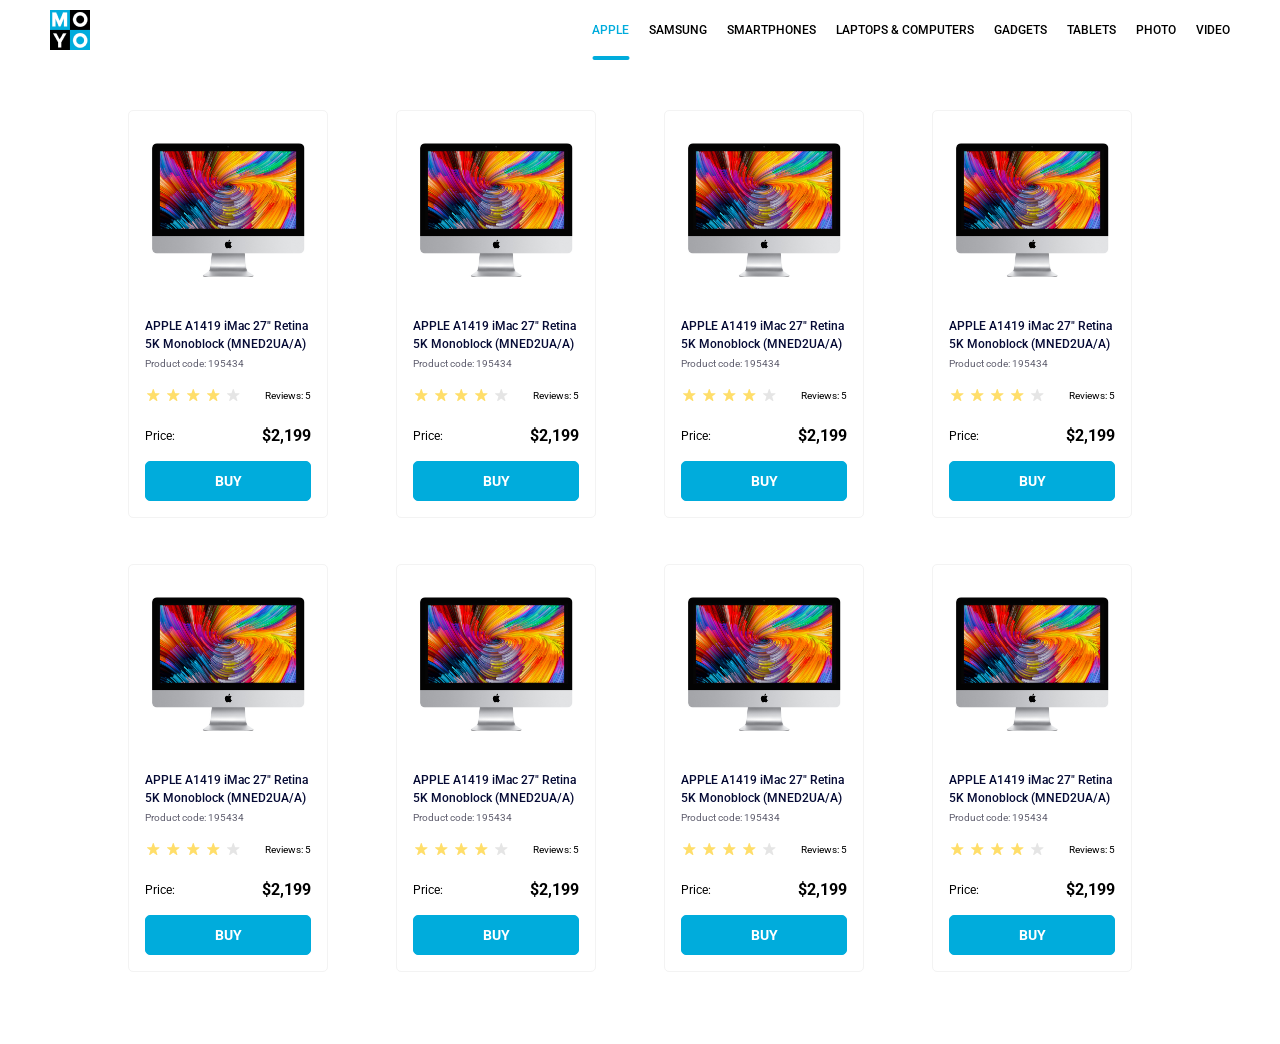
<file: index.html>
<!doctype html><html lang="en"><head><meta charset="utf-8"><meta name="viewport" content="width=device-width, initial-scale=1.0"><title>Catalog</title><link rel="preconnect" href="https://fonts.gstatic.com"><link href="https://fonts.googleapis.com/css2?family=Roboto:wght@400;500;700&display=swap" rel="stylesheet"><link rel="stylesheet" href="index.358cf640.css"></head><body> <header class="header"> <a href="#" class="header__logo-link"> <img src="logo.eddae0ff.png" alt="Moyo company logo" class="header__logo"> </a> <nav class="nav"> <ul class="nav__list"> <li class="nav__item"> <a href="#apple" class="is-active nav__link"> apple </a> </li> <li class="nav__item"> <a href="#samsung" class="nav__link"> samsung </a> </li> <li class="nav__item"> <a href="#smartphones" class="nav__link"> smartphones </a> </li> <li class="nav__item"> <a href="#laptops-computers" class="nav__link" data-qa="nav-hover"> laptops & computers </a> </li> <li class="nav__item"> <a href="#gadgets" class="nav__link"> gadgets </a> </li> <li class="nav__item"> <a href="#tablets" class="nav__link"> tablets </a> </li> <li class="nav__item"> <a href="#photo" class="nav__link"> photo </a> </li> <li class="nav__item"> <a href="#video" class="nav__link"> video </a> </li> </ul> </nav> </header> <main class="main"> <section class="catalog"> <ul class="catalog__grid"> <li class="catalog__item"> <div class="product-card" data-qa="card"> <img src="imac.202c52ff.jpeg" class="product-card__image" alt="APPLE A1419 iMac 27 Retina 5K Monoblock"> <h2 class="product-card__title"> APPLE A1419 iMac 27" Retina 5K Monoblock (MNED2UA/A) </h2> <div class="product-card__code">Product code: 195434</div> <div class="product-card__rating"> <div class="stars stars--4"> <div class="stars__star"></div> <div class="stars__star"></div> <div class="stars__star"></div> <div class="stars__star"></div> <div class="stars__star"></div> </div> <p class="product-card__reviews">Reviews: 5</p> </div> <div class="product-card__price-row"> <p class="product-card__price-label">Price:</p> <p class="product-card__price-value">$2,199</p> </div> <a href="#" class="product-card__button"> Buy </a> </div> </li> <li class="catalog__item"> <div class="product-card" data-qa="card"> <img src="imac.202c52ff.jpeg" class="product-card__image" alt="APPLE A1419 iMac 27 Retina 5K Monoblock"> <h2 class="product-card__title"> APPLE A1419 iMac 27" Retina 5K Monoblock (MNED2UA/A) </h2> <div class="product-card__code">Product code: 195434</div> <div class="product-card__rating"> <div class="stars stars--4"> <div class="stars__star"></div> <div class="stars__star"></div> <div class="stars__star"></div> <div class="stars__star"></div> <div class="stars__star"></div> </div> <p class="product-card__reviews">Reviews: 5</p> </div> <div class="product-card__price-row"> <p class="product-card__price-label">Price:</p> <p class="product-card__price-value">$2,199</p> </div> <a href="#" class="product-card__button"> Buy </a> </div> </li> <li class="catalog__item"> <div class="product-card" data-qa="card"> <img src="imac.202c52ff.jpeg" class="product-card__image" alt="APPLE A1419 iMac 27 Retina 5K Monoblock"> <h2 class="product-card__title"> APPLE A1419 iMac 27" Retina 5K Monoblock (MNED2UA/A) </h2> <div class="product-card__code">Product code: 195434</div> <div class="product-card__rating"> <div class="stars stars--4"> <div class="stars__star"></div> <div class="stars__star"></div> <div class="stars__star"></div> <div class="stars__star"></div> <div class="stars__star"></div> </div> <p class="product-card__reviews">Reviews: 5</p> </div> <div class="product-card__price-row"> <p class="product-card__price-label">Price:</p> <p class="product-card__price-value">$2,199</p> </div> <a href="#" class="product-card__button"> Buy </a> </div> </li> <li class="catalog__item"> <div class="product-card" data-qa="card"> <img src="imac.202c52ff.jpeg" class="product-card__image" alt="APPLE A1419 iMac 27 Retina 5K Monoblock"> <h2 class="product-card__title"> APPLE A1419 iMac 27" Retina 5K Monoblock (MNED2UA/A) </h2> <div class="product-card__code">Product code: 195434</div> <div class="product-card__rating"> <div class="stars stars--4"> <div class="stars__star"></div> <div class="stars__star"></div> <div class="stars__star"></div> <div class="stars__star"></div> <div class="stars__star"></div> </div> <p class="product-card__reviews">Reviews: 5</p> </div> <div class="product-card__price-row"> <p class="product-card__price-label">Price:</p> <p class="product-card__price-value">$2,199</p> </div> <a href="#" class="product-card__button"> Buy </a> </div> </li> <li class="catalog__item"> <div class="product-card" data-qa="card"> <img src="imac.202c52ff.jpeg" class="product-card__image" alt="APPLE A1419 iMac 27 Retina 5K Monoblock"> <h2 class="product-card__title"> APPLE A1419 iMac 27" Retina 5K Monoblock (MNED2UA/A) </h2> <div class="product-card__code">Product code: 195434</div> <div class="product-card__rating"> <div class="stars stars--4"> <div class="stars__star"></div> <div class="stars__star"></div> <div class="stars__star"></div> <div class="stars__star"></div> <div class="stars__star"></div> </div> <p class="product-card__reviews">Reviews: 5</p> </div> <div class="product-card__price-row"> <p class="product-card__price-label">Price:</p> <p class="product-card__price-value">$2,199</p> </div> <a href="#" class="product-card__button"> Buy </a> </div> </li> <li class="catalog__item"> <div class="product-card" data-qa="card"> <img src="imac.202c52ff.jpeg" class="product-card__image" alt="APPLE A1419 iMac 27 Retina 5K Monoblock"> <h2 class="product-card__title"> APPLE A1419 iMac 27" Retina 5K Monoblock (MNED2UA/A) </h2> <div class="product-card__code">Product code: 195434</div> <div class="product-card__rating"> <div class="stars stars--4"> <div class="stars__star"></div> <div class="stars__star"></div> <div class="stars__star"></div> <div class="stars__star"></div> <div class="stars__star"></div> </div> <p class="product-card__reviews">Reviews: 5</p> </div> <div class="product-card__price-row"> <p class="product-card__price-label">Price:</p> <p class="product-card__price-value">$2,199</p> </div> <a href="#" class="product-card__button"> Buy </a> </div> </li> <li class="catalog__item"> <div class="product-card" data-qa="card"> <img src="imac.202c52ff.jpeg" class="product-card__image" alt="APPLE A1419 iMac 27 Retina 5K Monoblock"> <h2 class="product-card__title"> APPLE A1419 iMac 27" Retina 5K Monoblock (MNED2UA/A) </h2> <div class="product-card__code">Product code: 195434</div> <div class="product-card__rating"> <div class="stars stars--4"> <div class="stars__star"></div> <div class="stars__star"></div> <div class="stars__star"></div> <div class="stars__star"></div> <div class="stars__star"></div> </div> <p class="product-card__reviews">Reviews: 5</p> </div> <div class="product-card__price-row"> <p class="product-card__price-label">Price:</p> <p class="product-card__price-value">$2,199</p> </div> <a href="#" class="product-card__button"> Buy </a> </div> </li> <li class="catalog__item"> <div class="product-card" data-qa="card"> <img src="imac.202c52ff.jpeg" class="product-card__image" alt="APPLE A1419 iMac 27 Retina 5K Monoblock"> <h2 class="product-card__title"> APPLE A1419 iMac 27" Retina 5K Monoblock (MNED2UA/A) </h2> <div class="product-card__code">Product code: 195434</div> <div class="product-card__rating"> <div class="stars stars--4"> <div class="stars__star"></div> <div class="stars__star"></div> <div class="stars__star"></div> <div class="stars__star"></div> <div class="stars__star"></div> </div> <p class="product-card__reviews">Reviews: 5</p> </div> <div class="product-card__price-row"> <p class="product-card__price-label">Price:</p> <p class="product-card__price-value">$2,199</p> </div> <a href="#" class="product-card__button"> Buy </a> </div> </li> </ul> </section> </main> </body></html>
</file>
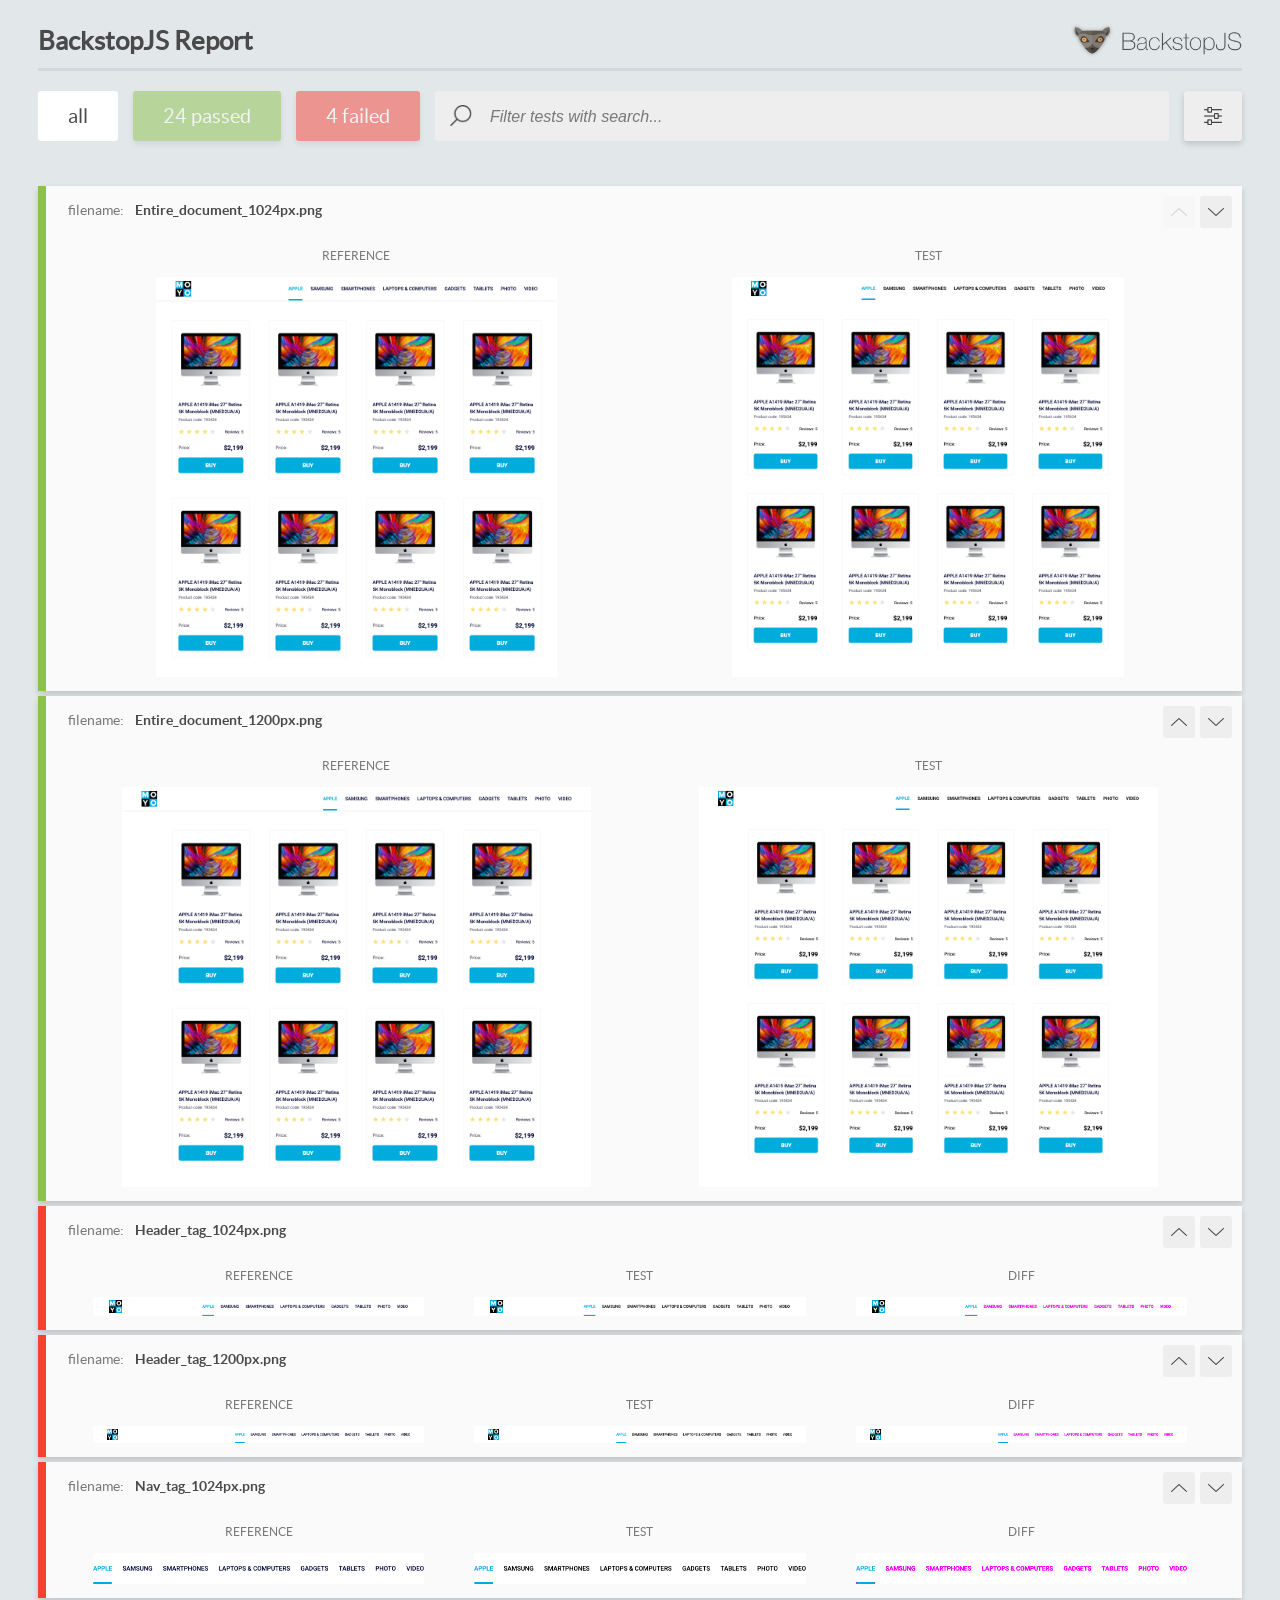
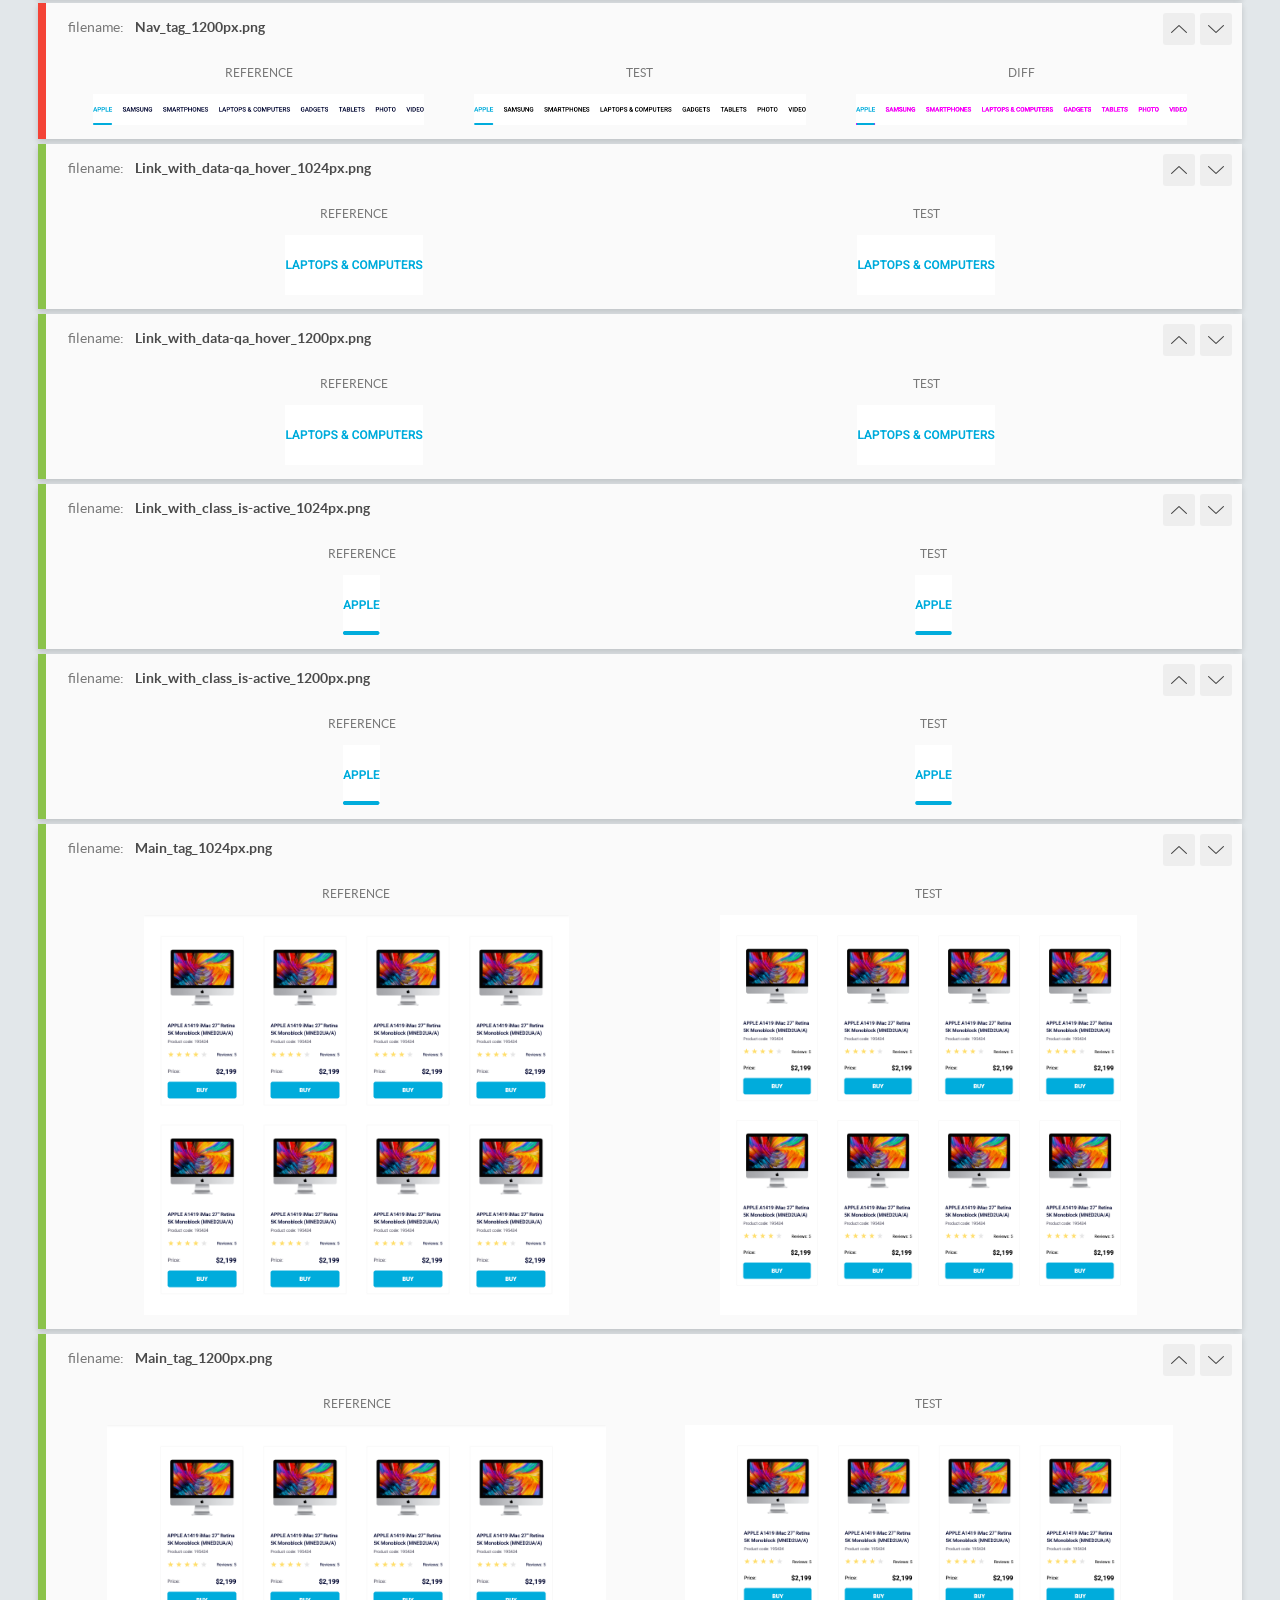
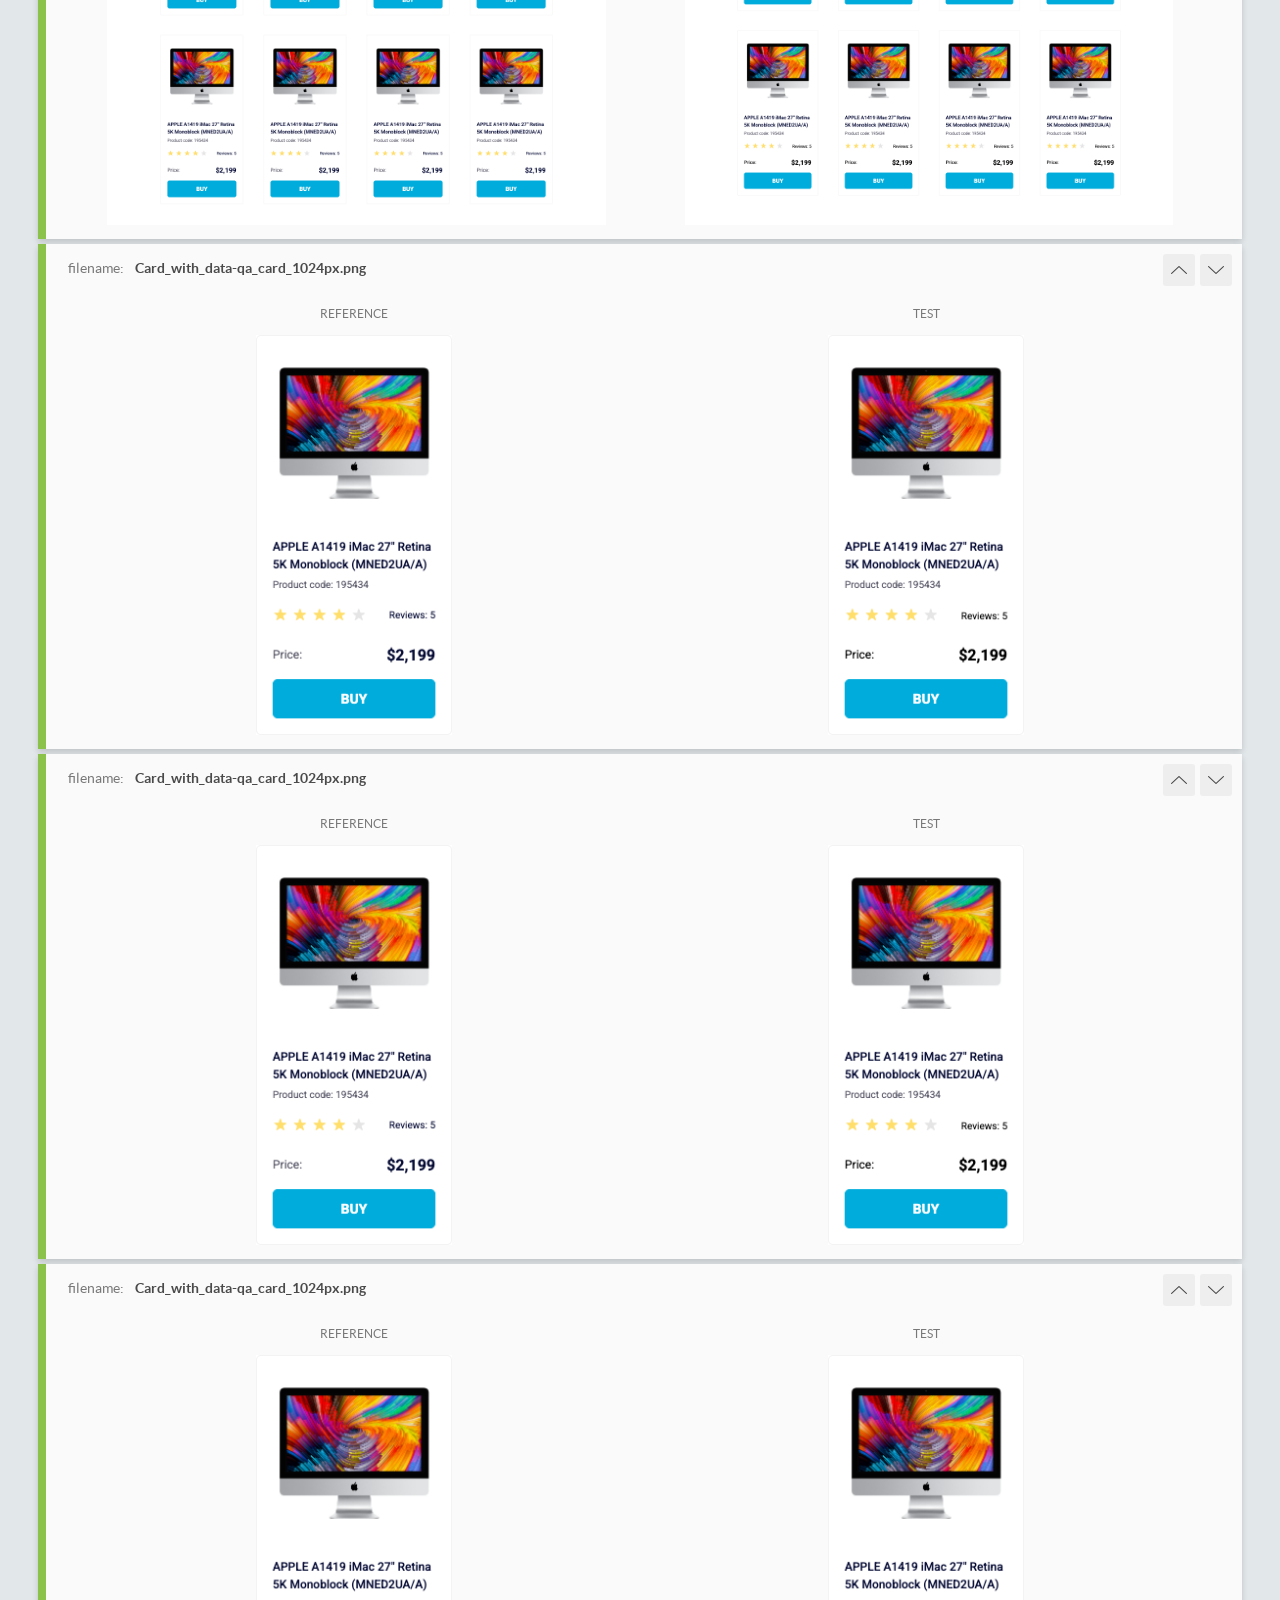
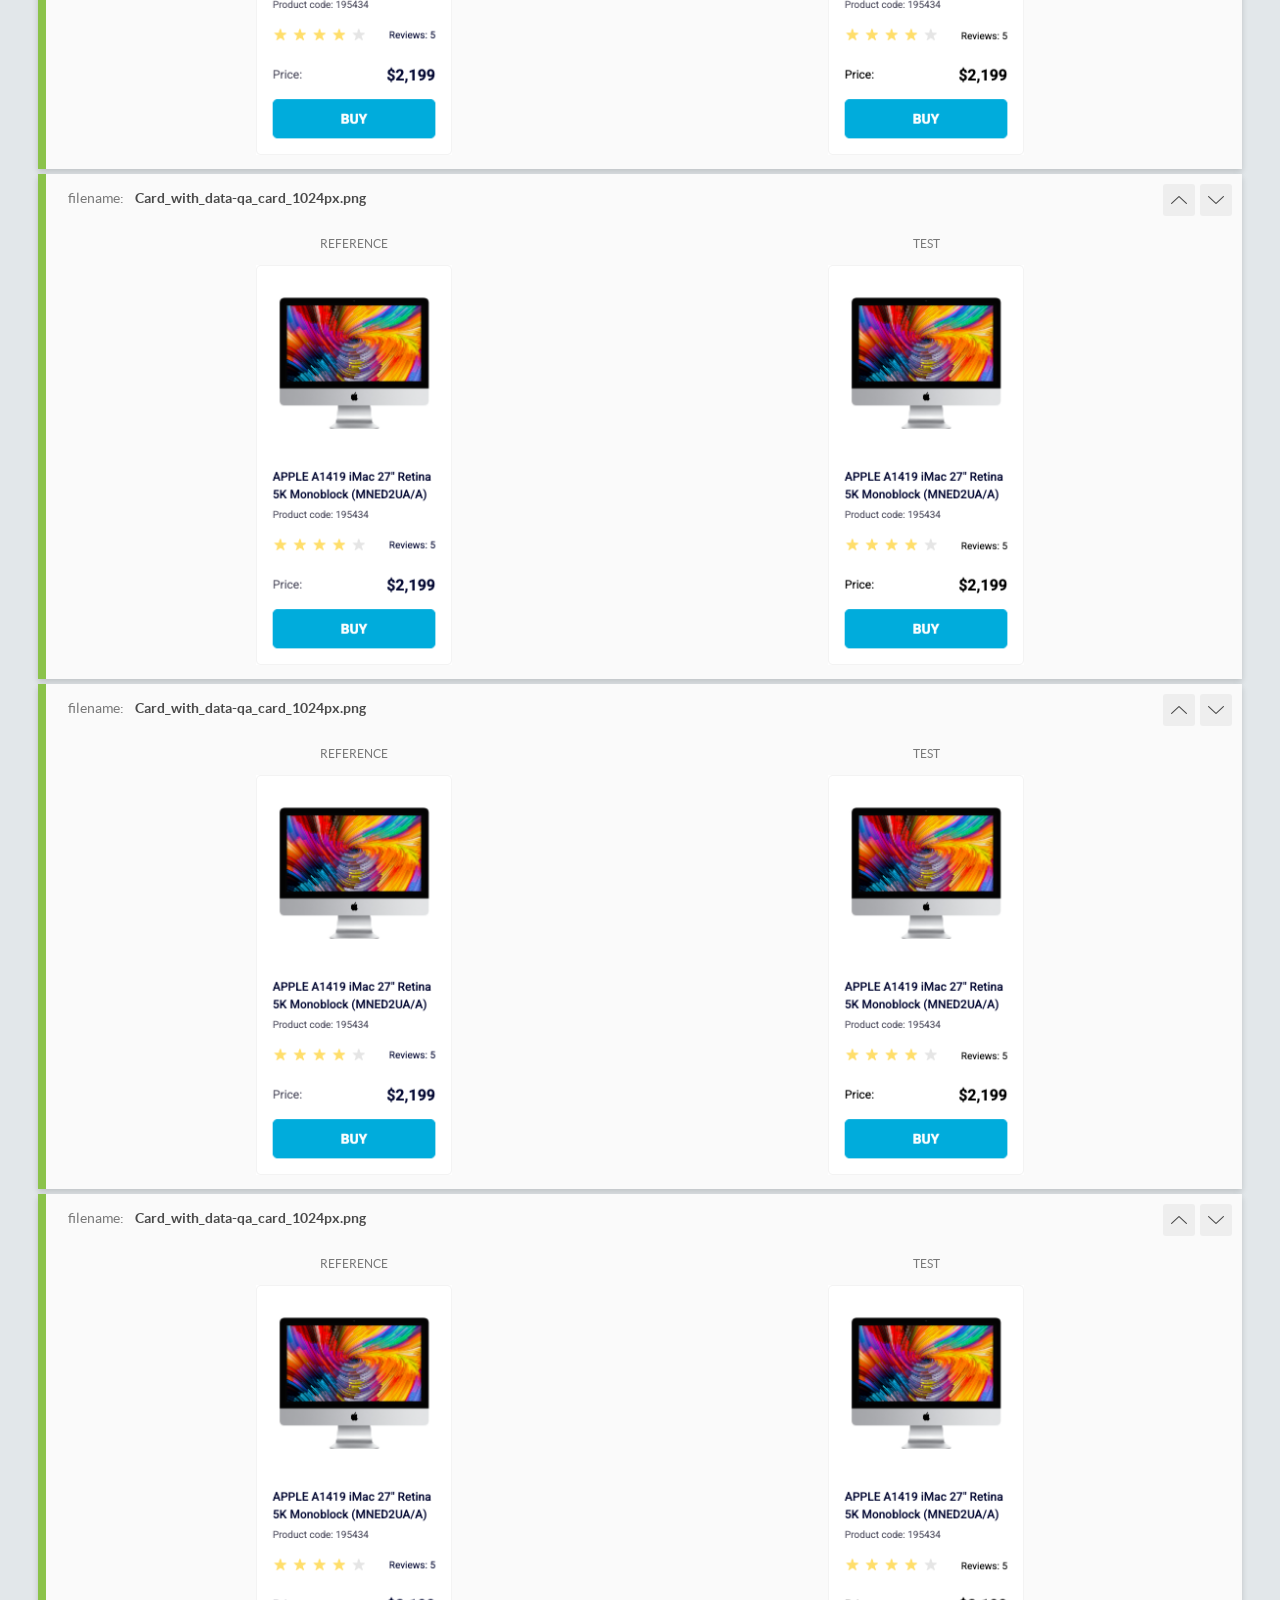
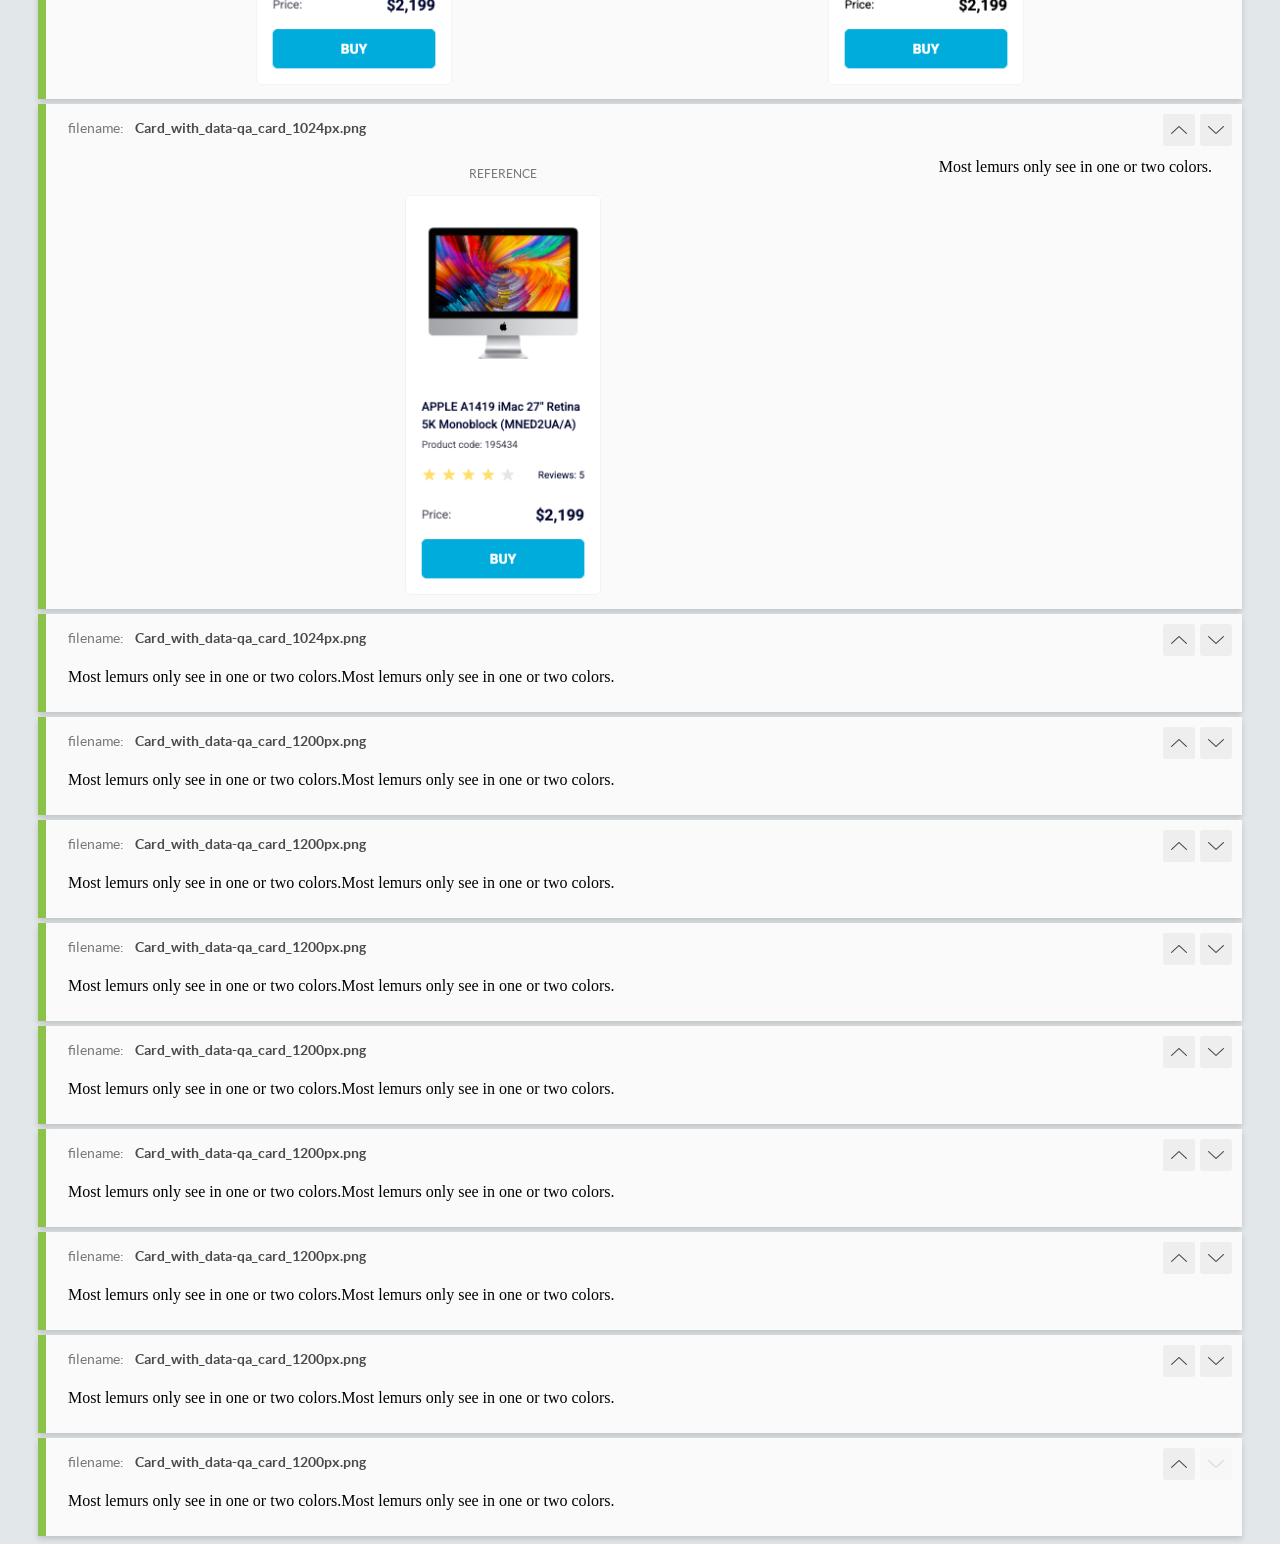
<file: report/html_report/index.html>
<!DOCTYPE html>
<html>
  <head>
    <meta charset="utf-8">
    <!-- Disable Cache -->
    <meta http-equiv="Cache-Control" content="no-cache, no-store, must-revalidate">
    <meta http-equiv="Pragma" content="no-cache">
    <meta http-equiv="Expires" content="0">

    <title>BackstopJS Report</title>

    <style>
      @font-face {
          font-family: 'latoregular';
          src: url('./assets/fonts/lato-regular-webfont.woff2') format('woff2'),
              url('./assets/fonts/lato-regular-webfont.woff') format('woff');
          font-weight: 400;
          font-style: normal;
      }
      @font-face {
          font-family: 'latobold';
          src: url('./assets/fonts/lato-bold-webfont.woff2') format('woff2'),
              url('./assets/fonts/lato-bold-webfont.woff') format('woff');
          font-weight: 700;
          font-style: normal;
      }

      .ReactModal__Body--open {
          overflow: hidden;
      }
      .ReactModal__Body--open .header {
        display: none;
      }

    </style>
  </head>
  <body style="background-color: #E2E7EA">
    <div id="root">

    </div>
    <script>
      function report (report) { // eslint-disable-line no-unused-vars
        window.tests = report;
      }
    </script>
    <script src="config.js"></script>
    <script src="index_bundle.js"></script>
  </body>
</html>
</file>
<file: index.358cf640.css>
.header{text-transform:uppercase;justify-content:space-between;align-items:center;padding:0 50px;font-size:12px;font-weight:500;line-height:100%;display:flex}.header__logo{width:auto;height:40px;display:block}.nav__list{list-style:none;display:flex}.nav__item:not(:first-child){margin-left:20px}.nav__link{color:#000;height:60px;line-height:60px;text-decoration:none;display:block;position:relative}.nav__link:hover,.is-active{color:#00acdc}.is-active:after{content:"";background-color:#00acdc;border-radius:2px;width:100%;height:4px;position:absolute;bottom:0;left:50%;transform:translate(-50%)}.product-card{box-sizing:border-box;border:1px solid #f3f3f3;border-radius:5px;width:200px;padding:32px 16px 16px}.product-card__link{color:inherit;text-decoration:none}.product-card__image{width:160px;height:134px;margin:0 auto 40px;display:block}.product-card__title{color:#060b35;margin:0 0 4px;font-size:12px;font-weight:500;line-height:18px}.product-card__code{color:#616070;margin:0 0 16px;font-size:10px;font-weight:400;line-height:14px}.product-card__rating{justify-content:space-between;align-items:flex-end;margin-bottom:24px;display:flex}.product-card__reviews{margin:0;font-size:10px;font-weight:400;line-height:14px}.product-card__price-row{justify-content:space-between;align-items:center;margin-bottom:16px;display:flex}.product-card__price-label{margin:0;font-size:12px;font-weight:400;line-height:18px}.product-card__price-value{margin:0;font-size:16px;font-weight:700;line-height:18px}.product-card__button{box-sizing:border-box;color:#fff;text-transform:uppercase;background-color:#00acdc;border:1px solid #00acdc;border-radius:5px;justify-content:center;align-items:center;height:40px;font-size:14px;font-weight:700;line-height:16px;text-decoration:none;display:flex}.product-card__button:hover{color:#00acdc;background-color:#fff;border:1px solid #00acdc}.stars{display:flex}.stars__star{background-image:url(star.822d561e.svg);background-position:50%;background-repeat:no-repeat;width:16px;height:16px;margin-right:4px}.stars__star:last-child{margin-right:0}.stars--1 .stars__star:nth-child(-n+1),.stars--2 .stars__star:nth-child(-n+2),.stars--3 .stars__star:nth-child(-n+3),.stars--4 .stars__star:nth-child(-n+4),.stars--5 .stars__star:nth-child(-n+5){background-image:url(star-active.edda4c43.svg)}.catalog__grid{grid-template-columns:repeat(4,1fr);gap:46px 48px;padding:50px 20px 40px;list-style:none;display:grid}@media (width>=1024px){.catalog__grid{padding:50px 40px 72px}}@media (width>=1200px){.catalog__grid{padding:50px 128px 72px}}html,body,ul{box-sizing:border-box;margin:0;padding:0}body{margin:0;font-family:Roboto,sans-serif}.is-active{color:#00acdc}
/*# sourceMappingURL=index.358cf640.css.map */
</file>
